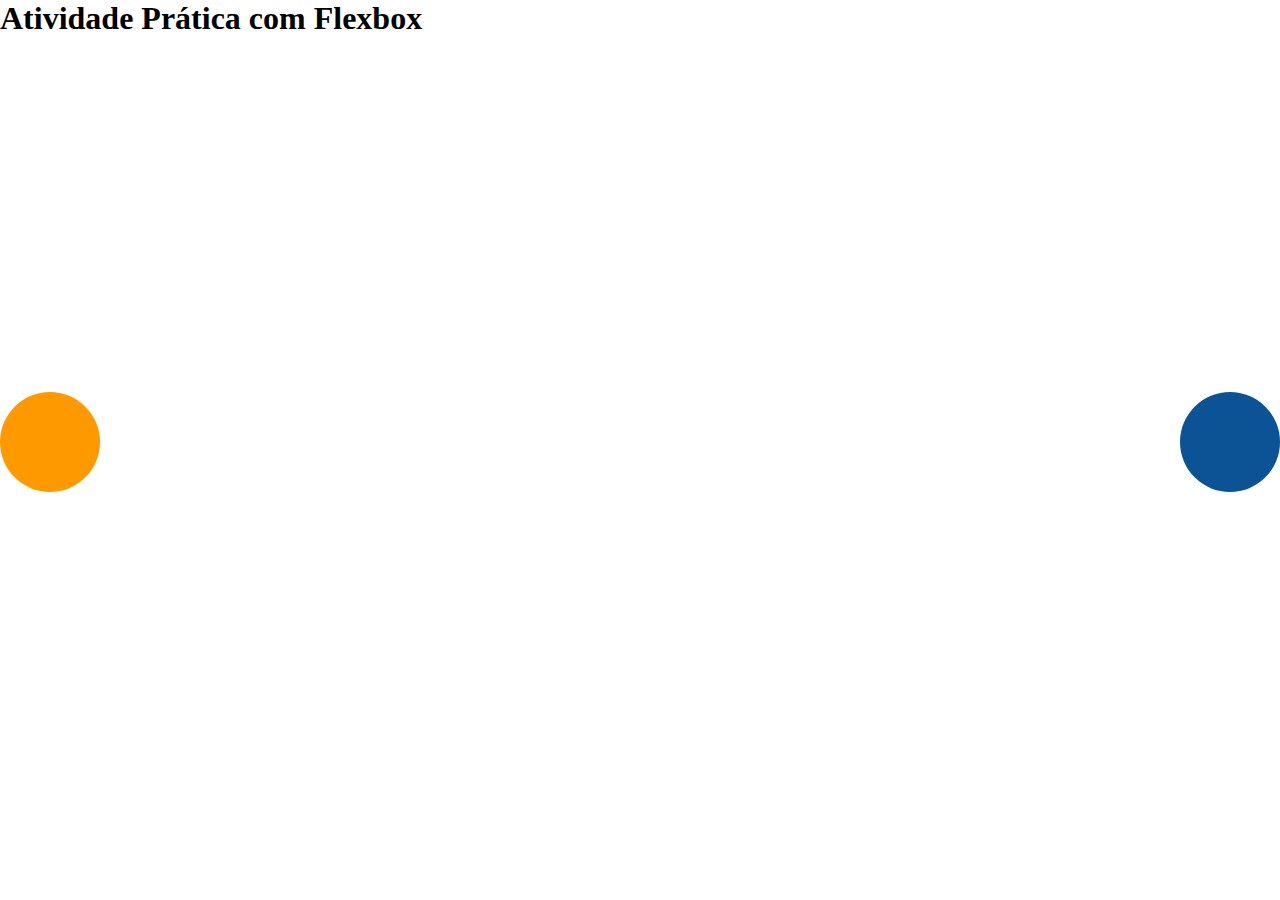
<file: index.html>
<!DOCTYPE html>
<html lang="en">
  <head>
    <meta charset="UTF-8" />
    <meta http-equiv="X-UA-Compatible" content="IE=edge" />
    <meta name="viewport" content="width=device-width, initial-scale=1.0" />
    <link rel="stylesheet" href="./css/style.css" />
    <title>Atividade Prática</title>
  </head>
  <body>
    <h1>Atividade Prática com Flexbox</h1>
    <section class="container">
      <div class="circleyellow"></div>
      <div class="circleblue"></div>
    </section>
  </body>
</html>
</file>
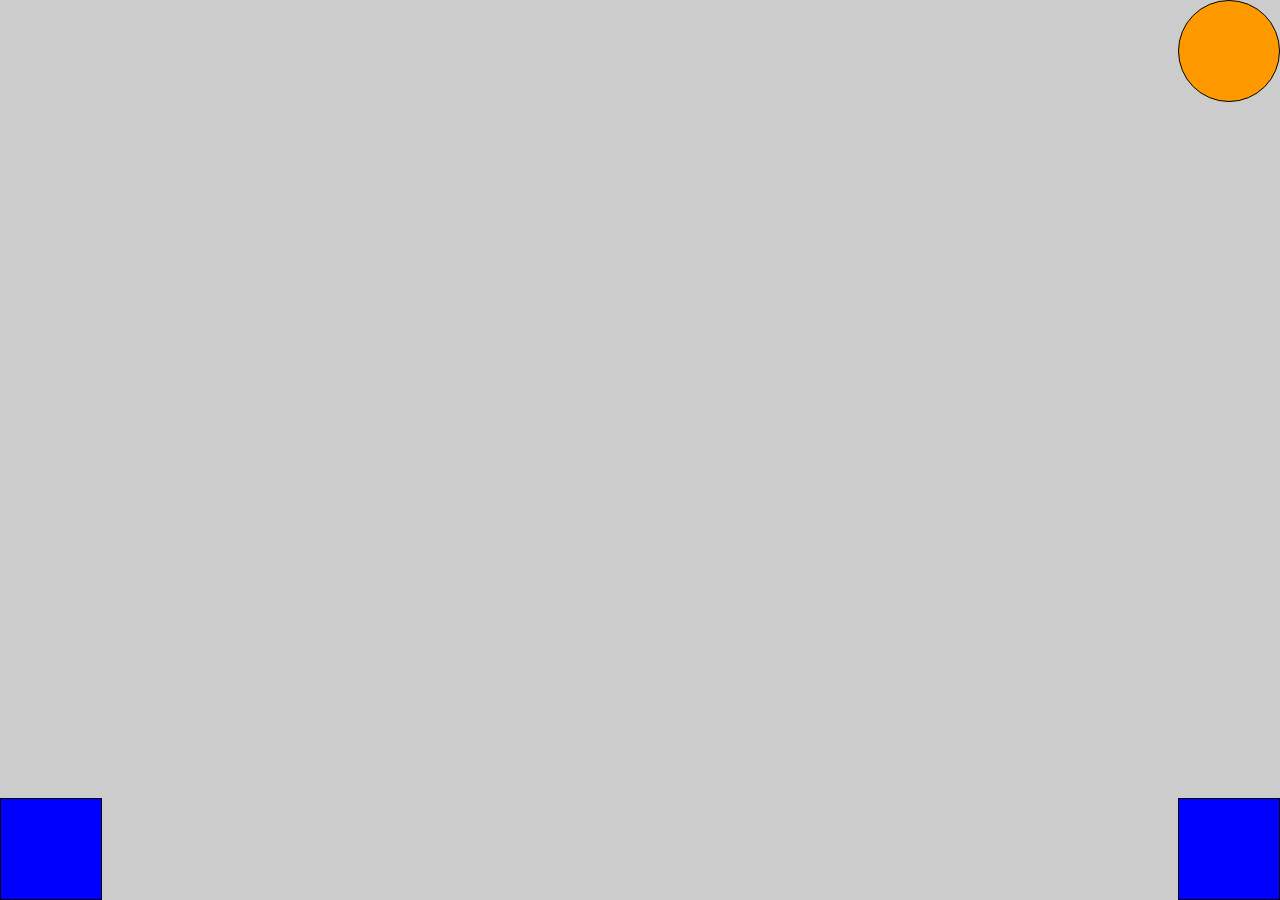
<file: atividade02.html>
<!DOCTYPE html>
<html lang="en">
  <head>
    <meta charset="UTF-8" />
    <meta http-equiv="X-UA-Compatible" content="IE=edge" />
    <meta name="viewport" content="width=device-width, initial-scale=1.0" />
    <link rel="stylesheet" href="./css/ativ_02.css" />
    <title>Ativiade Prática</title>
  </head>
  <body>
    <!-- <h1>Ativiade Prática 02</h1> -->

    <div class="container">
      <div class="circulo"></div>
      <div class="quadrados">
        <div class="quadrado"></div>
        <div class="quadrado"></div>
      </div>
    </div>
  </body>
</html>
</file>
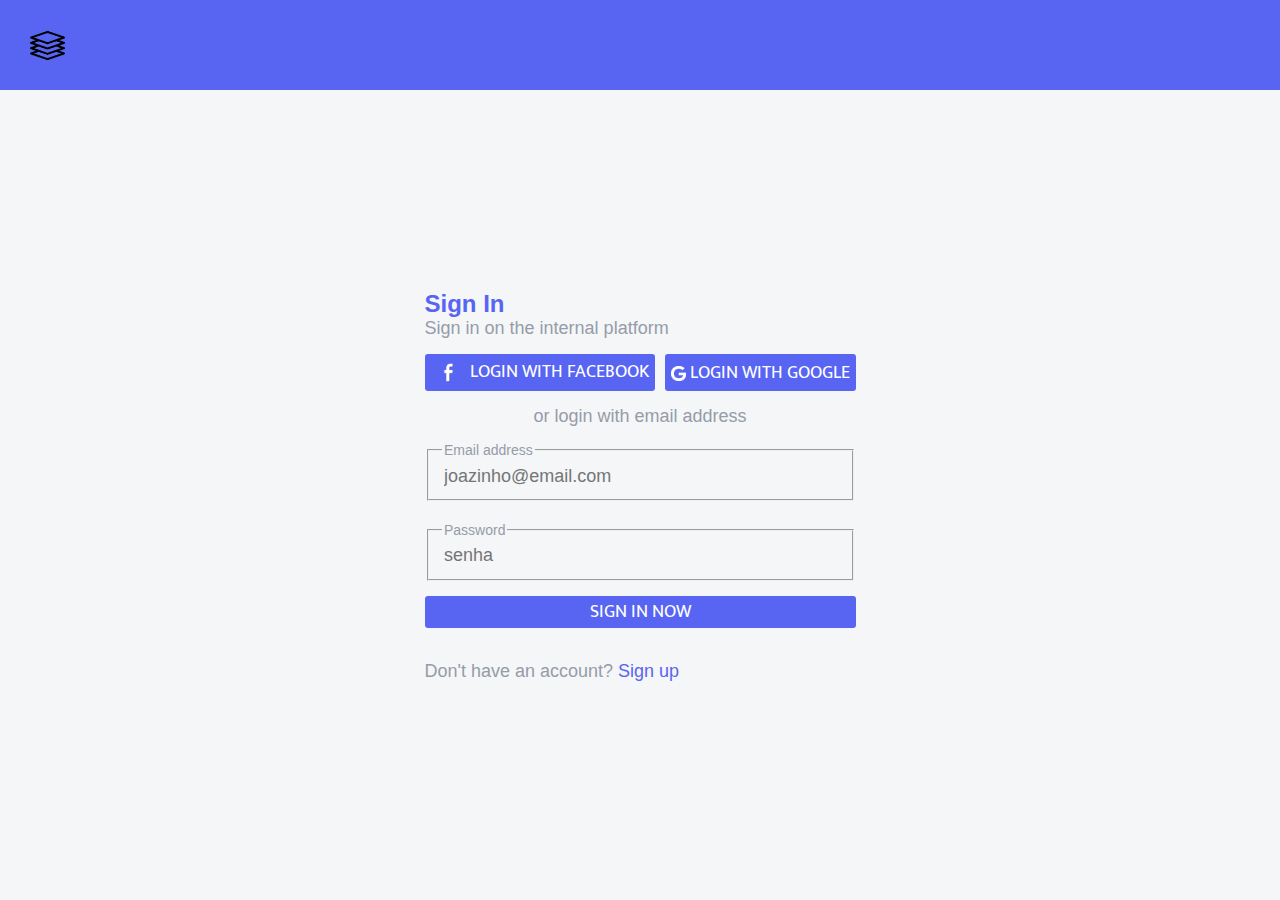
<file: atividade03.html>
<!DOCTYPE html>
<html lang="en">
  <head>
    <meta charset="UTF-8" />
    <meta http-equiv="X-UA-Compatible" content="IE=edge" />
    <meta name="viewport" content="width=device-width, initial-scale=1.0" />
    <link rel="stylesheet" href="./css/ativ_03.css" />
    <title>Atividade Prática</title>
  </head>
  <body>
    <header>
      <img src="./icons/camadas.png" height="35px" width="35px" alt="" />
    </header>
    <div class="container">
      <section>
        <div>
          <h1>Sign In</h1>
          <span>Sign in on the internal platform</span>
        </div>
        <div class="botoes">
          <button align="center">
            <img
              src="icons/facebook.png"
              height="35px"
              width="35px"
              alt="Facebook"
              align="center"
            />
            LOGIN WITH FACEBOOK
          </button>

          <button align="center">
            <img
              src="icons/google.png"
              height="15px"
              width="15px"
              alt="Facebook"
              align="center"
            />
            LOGIN WITH GOOGLE
          </button>
        </div>
        <div class="center">
          <span>or login with email address</span>
        </div>
        <div class="inputs">
          <fieldset>
            <legend>Email address</legend>
            <input
              class="caixa"
              type="email"
              placeholder="joazinho@email.com"
            />
          </fieldset>
          <br />
          <fieldset>
            <legend>Password</legend>
            <input class="caixa" type="password" placeholder="senha" />
          </fieldset>
        </div>
        <div>
          <button>SIGN IN NOW</button>
        </div>
        <div>
          <p>Don't have an account? <span class="signup">Sign up</span></p>
        </div>
      </section>
    </div>
  </body>
</html>
</file>
<file: css/style.css>
* {
  margin: 0;
  padding: 0;
}

.container {
  height: 90vh;
  width: 100vw;
  display: flex;
  align-items: center;
  justify-content: space-between;
}

.circleyellow {
  height: 100px;
  width: 100px;
  background: #ff9900;
  border-radius: 50%;
}
.circleblue {
  height: 100px;
  width: 100px;
  background: #0b5394;
  border-radius: 50%;
}
</file>
<file: css/ativ_02.css>
* {
  margin: 0;
  padding: 0;
  background-color: #ccc;
}

.container {
  width: 100vw;
  height: 100vh;
  display: flex;
  flex-direction: column;
  justify-content: space-between;
  justify-items: flex-end;
}

.circulo {
  height: 100px;
  width: 100px;
  border-radius: 50%;
  border: 1px solid;
  background-color: #ff9900;
  align-self: flex-end;
  justify-self: center;
}

.quadrado {
  height: 100px;
  width: 100px;
  border: 1px solid;
  background-color: #0000ff;
}

.quadrados {
  display: flex;
  flex-direction: row;
  justify-content: space-between;
}
</file>
<file: css/ativ_03.css>
@import url("https://fonts.googleapis.com/css2?family=Mukta:wght@600&display=swap");

/* font-family: 'Mukta', sans-serif; */

* {
  font-size: 18px;
  font-family: Arial, Helvetica, sans-serif;
}

body {
  width: 100vw;
  height: 100vh;
  margin: 0;
  background-color: #f4f6f8;
  display: flex;
  flex-direction: column;
}

section {
  display: flex;
  flex-direction: column;
  gap: 15px;
}

span,
p {
  color: #969ca8;
}

h1 {
  color: #5865f2;
  font-size: 24px;
  margin: 0;
}

.botoes {
  display: flex;
  gap: 10px;
}
button {
  outline: none;
  background-color: #5865f2;
  color: white;
  border-radius: 3px;
  border: none;
  width: 100%;
  white-space: nowrap;
  justify-content: center;
  font-family: "Mukta", sans-serif;
}

legend {
  font-family: open sans, sans-serif;
  font-size: 14px;
  color: #969ca8;
}
.container {
  width: 100%;
  height: 100%;
  display: flex;
  justify-content: center;
  align-items: center;
}

header {
  height: 100px;
  display: flex;
  align-items: center;
  padding: 0 30px;
  background-color: #5865f2;
}

.center {
  display: flex;
  align-items: center;
  justify-content: center;
}

.inputs {
  display: flex;
  flex-direction: column;
}

.caixa {
  background-color: transparent;
  border: none;
  height: 100%;
  width: 100%;
}

.signup {
  color: #5865f2;
}
</file>
